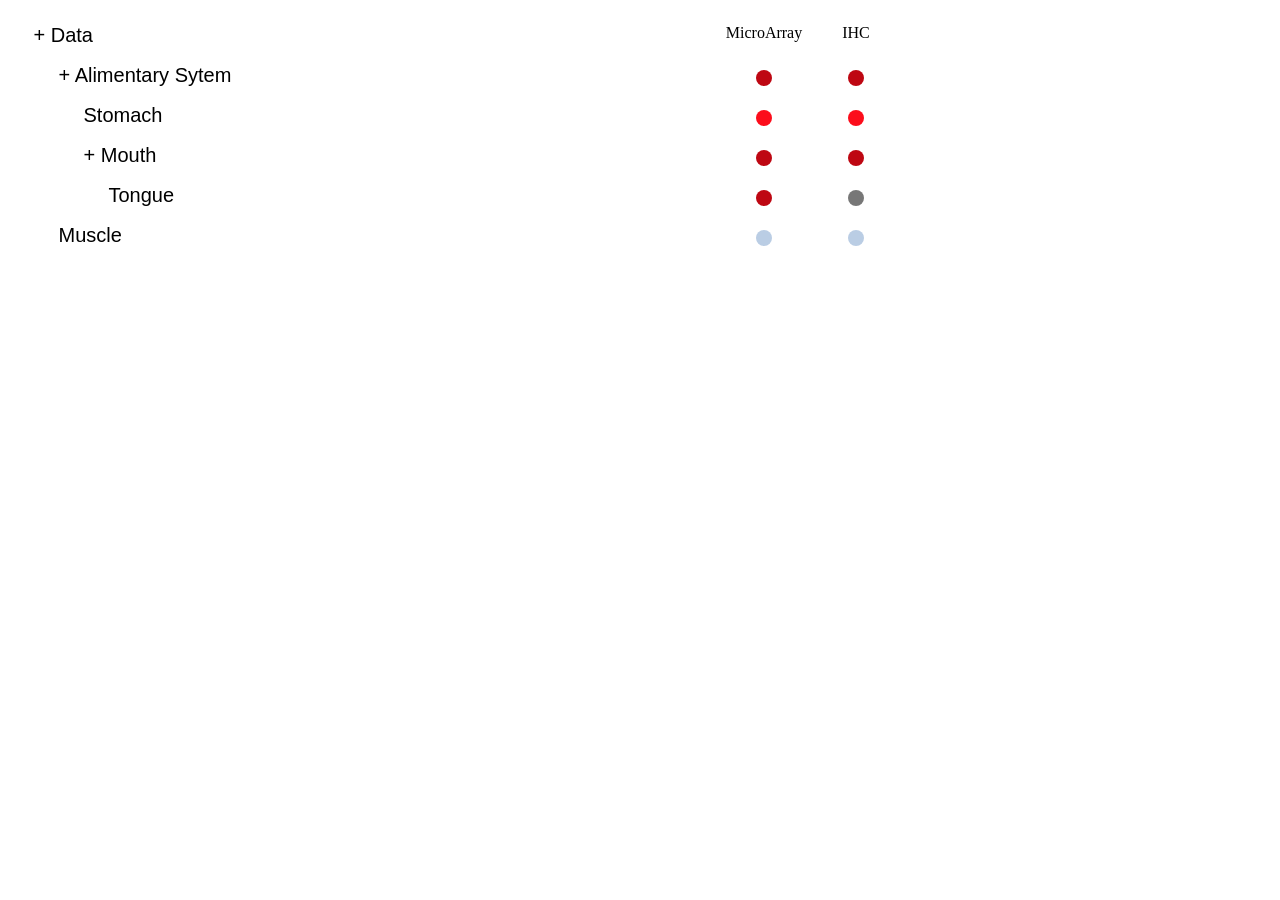
<file: d3/index.html>
<!DOCTYPE html>
<meta charset="utf-8">
<style>

.node rect {
  cursor: pointer;
  fill: #fff;
  fill-opacity: .5;
/*  stroke: #3182bd;
  stroke-width: 1.5px;*/
}

.node text {
  font: 20px sans-serif;
  pointer-events: none;
}

path.link {
  fill: none;
  stroke: #9ecae1;
  stroke-width: 1.5px;
}

</style>
<body>
<script src="d3.min.js" charset="utf-8"></script>
<script>

//Setting the return colors corresponding to the expression levels
function colorfill(colstr)
{
  switch(colstr){
    case "High":
      return "#BE0712"
      break;
    case "Moderate":
      return '#FC0D1B'
      break;
    case "Low":
      return '#BACDE4'
      break;
    case 'Negative':
      return '#777'
      break;
  }
}


var margin = {top: 30, right: 20, bottom: 30, left: 20},
    width = 960 - margin.left - margin.right,
    barHeight = 40,
    barWidth = width * .5;

// Initializing the variables
var i = 0,
    duration = 400,
    root;

// Using D3 layout tree . TODO: Use treelist.js of Patrick (thehogfather) instead of using layout tree. That should be a good option.
var tree = d3.layout.tree()
    .nodeSize([0, 20]);


//Using body as the container to the svg element on which D3 data is to visualised
var svg = d3.select("body").append("svg")
    .attr("width", width + margin.left + margin.right)
  .append("g")
    .attr("transform", "translate(" + margin.left + "," + margin.top + ")");

//Hardcoded the columnlabels as there are only two columns in the whole json data.
svg.append("text")
  .text("MicroArray")
  .attr("text-anchor","middle")
  .attr("x",width*0.8);

svg.append("text")
  .text("IHC")
  .attr("text-anchor","middle")
  .attr("x",width*0.9);

//Reading the json data
d3.json("data.json", function(data) {
  data.x0 = 0;
  data.y0 = 0;
  update(root = data);
});

// To updata every time there is a change in the configuration of the d3 treelist.
function update(source) {

  var nodes = tree.nodes(root);

  var height = Math.max(500, nodes.length * barHeight + margin.top + margin.bottom);

  d3.select("svg").transition()
      .duration(duration)
      .attr("height", height);

  d3.select(self.frameElement).transition()
      .duration(duration)
      .style("height", height + "px");

  // Compute the "layout".
  nodes.forEach(function(n, i) {
    n.x = i * barHeight;
  });

  // Update the nodes…

  var node = svg.selectAll("g.node")
      .data(nodes, function(d) { return d.id || (d.id = ++i); });


   var nodeEnter = node.enter().append("g")
      .attr("class", "node")
      .attr("transform", function(d) { return "translate(" + 0 + "," + source.x0 + ")"; })
      .style("opacity", 1e-6);

 
  // Enter any new nodes at the parent's previous position.
  var micro = node.append("circle")
    .attr("r",8)
    .style("fill",function(d){return d.values? colorfill(d.values[0].value) : "#fff"})
    .style("fill-opacity",function(d){return d.values? 1 : 0})
    .attr("cx",function(d){return width*.8});

  node.append("circle")
    .attr("r",8)
    .style("fill",function(d){return d.values? colorfill(d.values[1].value) : "#fff"})
    .style("fill-opacity",function(d){return d.values? 1 : 0})
    .attr("cx",function(d){return width*.9});


  nodeEnter.append("rect")
      .attr("y", -barHeight / 2)
      .attr("height", barHeight)
      .attr("width", barWidth)
      .style("fill", color)
      .on("click", click);

  nodeEnter.append("text")
      .attr("x",function(d){return d.depth*25})
      .attr("dy", 3.5)
      .attr("dx", 5.5)
      .text(function(d) { return (d.children || d._children)? "+ " + d.rowLabel : d.rowLabel; });



  // Transition nodes to their new position.
  nodeEnter.transition()
      .duration(duration)
      .attr("transform", function(d) { return "translate(" + 0 + "," + d.x + ")"; })
      .style("opacity", 1);

  node.transition()
      .duration(duration)
      .attr("transform", function(d) { return "translate(" + 0 + "," + d.x + ")"; })
      .style("opacity", 1)
    .select("rect")
      .style("fill", color);

  // Transition exiting nodes to the parent's new position.
  node.exit().transition()
      .duration(duration)
      .attr("transform", function(d) { return "translate(" + 0 + "," + source.x + ")"; })
      .style("opacity", 1e-6)
      .remove();

  nodes.forEach(function(d) {
    d.x0 = d.x;
    d.y0 = d.y;
  });
}

// Toggle children on click.
function click(d) {
  if (d.children) {
    d._children = d.children;
    d.children = null;
  } else {
    d.children = d._children;
    d._children = null;
  }
  update(d);
}

function color(d) {
  return d._children ? "#fff" : d.children ? "#fff" : "#fff";
}


</script>
</file>
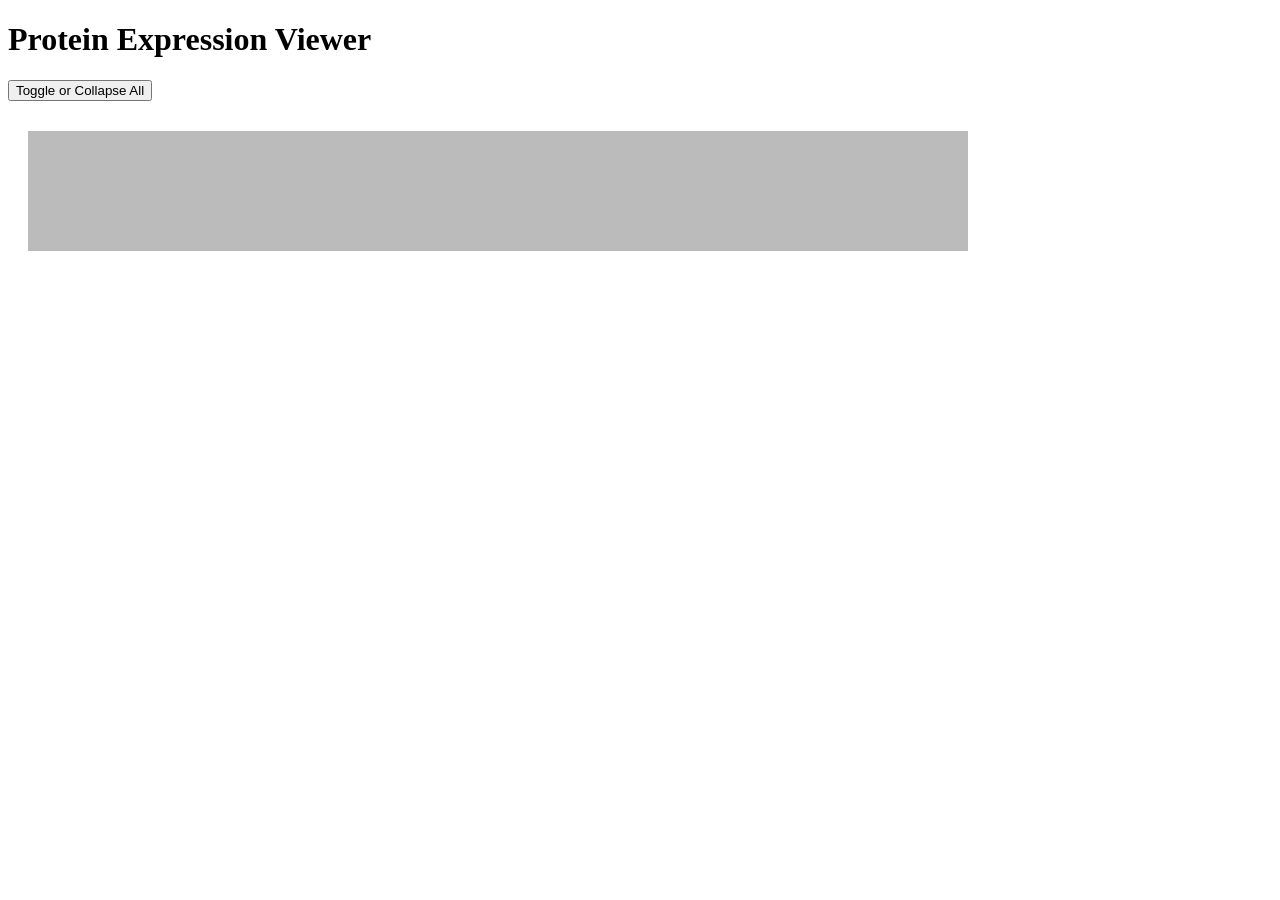
<file: nextprot/index.html>
<!DOCTYPE html>
<meta charset="utf-8">
<style>

.body
{
  background-color: "#bbb" ;
}
.node rect {
  cursor: pointer;
  fill: #fff;
  fill-opacity: .5;
/*  stroke: #3182bd;
  stroke-width: 1.5px;*/
}

.node text {
  font: 20px sans-serif;
  pointer-events: none;
}

path.link {
  fill: none;
  stroke: #9ecae1;
  stroke-width: 1.5px;
}

</style>
<body>
<h1>Protein Expression Viewer</h1>
<input type="button" value="Toggle or Collapse All" onclick="collapseall()"></input>


<div id = "tab"></div>
<script src="d3.min.js" charset="utf-8"></script>
<script>
//Setting the return colors corresponding to the expression levels
function colorfill(colstr)
{
  switch(colstr){
    case "high":
      return "#BE0712"
      break;
    case "positive":
      return "#BE0712"
      break;
    case "medium":
      return '#000080'
      break;
    case "low":
      return '#BACDE4'
      break;
    case 'negative':
      return '#777'
      break;
  }
}
function barwid(colstr)
{
  switch(colstr){
    case "positive":
      return 480;
      break;
    case "medium":
      return 360;
      break;
    case "low":
      return 240;
      break;
    case 'negative':
      return 120;
      break;
  }
}


var margin = {top: 30, right: 20, bottom: 30, left: 20},
    width = 960 - margin.left - margin.right,
    barHeight = 40,
    barWidth = width * .4;

// Initializing the variables
var i = 0,
    duration = 400,
    root;

// Using D3 layout tree . TODO: Use treelist.js of Patrick (thehogfather) instead of using layout tree. That should be a good option.
var tree = d3.layout.tree()
    .nodeSize([0, 20]);


//Using body as the container to the svg element on which D3 data is to visualised
var svg = d3.select("#tab").append("svg")
    .attr("width", width + margin.left + margin.right)
  .append("g")
    .attr("transform", "translate(" + margin.left + "," + margin.top + ")");

svg.append("rect")
    .attr("width", "100%")
    .attr("height", "100%")
    .attr("fill", "#bbb");

//Reading the json data

d3.json("https://api.nextprot.org/entry/NX_P38398/expression-profile.json", function(data) {
  var obj;

  var cnt=0;
  var jsondata = '{"name":"Data","children":[';
  try{
    while(1)
    {

        obj = data.entry.annotations[cnt];
        
        jsondata+= '{"name":' + '"' + obj.cvTermName + '",';
        try{
          jsondata+= '"children":['
          var cntr=0;
          while(1)
          {
            objev = obj.evidences[cntr];
            jsondata+= '{"name":"' + objev.evidenceId + '","value":"' + objev.expressionLevel + '","db":"' + objev.resourceDescription +'"},'
            // console.log(objev.evidenceId + " : " + objev.expressionLevel + "  " + objev.resourceDescription);
            cntr++;
          }

        }catch(err)
        {
          jsondata = jsondata.substring(0, jsondata.length - 1);
          jsondata+= ']';
        }
        jsondata+="},";
        cnt++;

    }
  }catch(e)
  {
    jsondata = jsondata.substring(0, jsondata.length - 1);
  }
  jsondata+="]}";

  // console.log(jsondata);
  jsondata = JSON.parse(jsondata);
root = jsondata;


 

  jsondata.x0 = 0;
  jsondata.y0 = 0;
  update(root);
   
var delay=5000; 



});
function collapseall()
{

  root.children.forEach(function(d){click(d);});
}
function textan(str){
  if (str == "Bgee dataBase for Gene Expression Evolution")
    return "Bgee";
  if (str == "Human Protein Atlas")
    return "HPA";
}

// To updata every time there is a change in the configuration of the d3 treelist.
function update(source) {

  var nodes = tree.nodes(root);

  var height = Math.max(500, nodes.length * barHeight + margin.top + margin.bottom);

  d3.select("svg").transition()
      .duration(duration)
      .attr("height", height);

  d3.select(self.frameElement).transition()
      .duration(duration)
      .style("height", height + "px");

  // Compute the "layout".
  nodes.forEach(function(n, i) {
    n.x = i * barHeight;
  });

  // Update the nodes…

  var node = svg.selectAll("g.node")
      .data(nodes, function(d) { return d.id || (d.id = ++i); });


   var nodeEnter = node.enter().append("g")
      .attr("class", "node")
      .attr("transform", function(d) { return "translate(" + 0 + "," + source.x0 + ")"; })
      .style("opacity", 1e-6);

 
  // Enter any new nodes at the parent's previous position.

  // node.append("circle")
  //   .attr("r",8)
  //   .style("fill",function(d){return d.values? colorfill(d.values[1].value) : "#fff"})
  //   .style("fill-opacity",function(d){return d.values? 1 : 0})
  //   .attr("cx",function(d){return width*.9});


  nodeEnter.append("rect")
      .attr("y", -barHeight / 2)
      .attr("height", barHeight)
      .attr("width", barWidth)
      .style("fill", color)
      .on("click", click);

  var valuebar = nodeEnter.append("rect")
    .attr("height",barHeight)
    .attr("width",function(d){return d.value? barwid(d.value) : 0})
    .style("fill",function(d){return d.value? colorfill(d.value) : "#fff"})
    .style("fill-opacity",function(d){return d.value? 1 : 0})
    .style("stroke","#bbb")
    .style("stroke-width","5px")
    .attr("y", -barHeight / 2)
    .attr("x",function(d){return width*.4})
    .on("click", click);

valuebar.append("text")
  .attr("dy", 3.5)
      .attr("dx", 5.5)
      .text(function(d) { return d.value});
  nodeEnter.append("text")
      .attr("x",function(d){return d.depth*25})
      .attr("dy", 3.5)
      .attr("dx", 5.5)
      .text(function(d) { return (d.children || d._children)? ("+" + d.name) : (d.name + (d.db?"  (" + textan(d.db) + ")" : "")) ; });



  // Transition nodes to their new position.
  nodeEnter.transition()
      .duration(duration)
      .attr("transform", function(d) { return "translate(" + 0 + "," + d.x + ")"; })
      .style("opacity", 1);

  node.transition()
      .duration(duration)
      .attr("transform", function(d) { return "translate(" + 0 + "," + d.x + ")"; })
      .style("opacity", 1)
    .select("rect")
      .style("fill", color);

  // Transition exiting nodes to the parent's new position.
  node.exit().transition()
      .duration(duration)
      .attr("transform", function(d) { return "translate(" + 0 + "," + source.x + ")"; })
      .style("opacity", 1e-6)
      .remove();

  nodes.forEach(function(d) {
    d.x0 = d.x;
    d.y0 = d.y;
  });
}

// Toggle children on click.
function click(d) {
  if (d.children) {
    d._children = d.children;
    d.children = null;
  } else {
    d.children = d._children;
    d._children = null;
  }
  update(d);
}

function color(d) {
  return d._children ? "#fff" : d.children ? "#fff" : "#fff";
}


</script>
</file>
